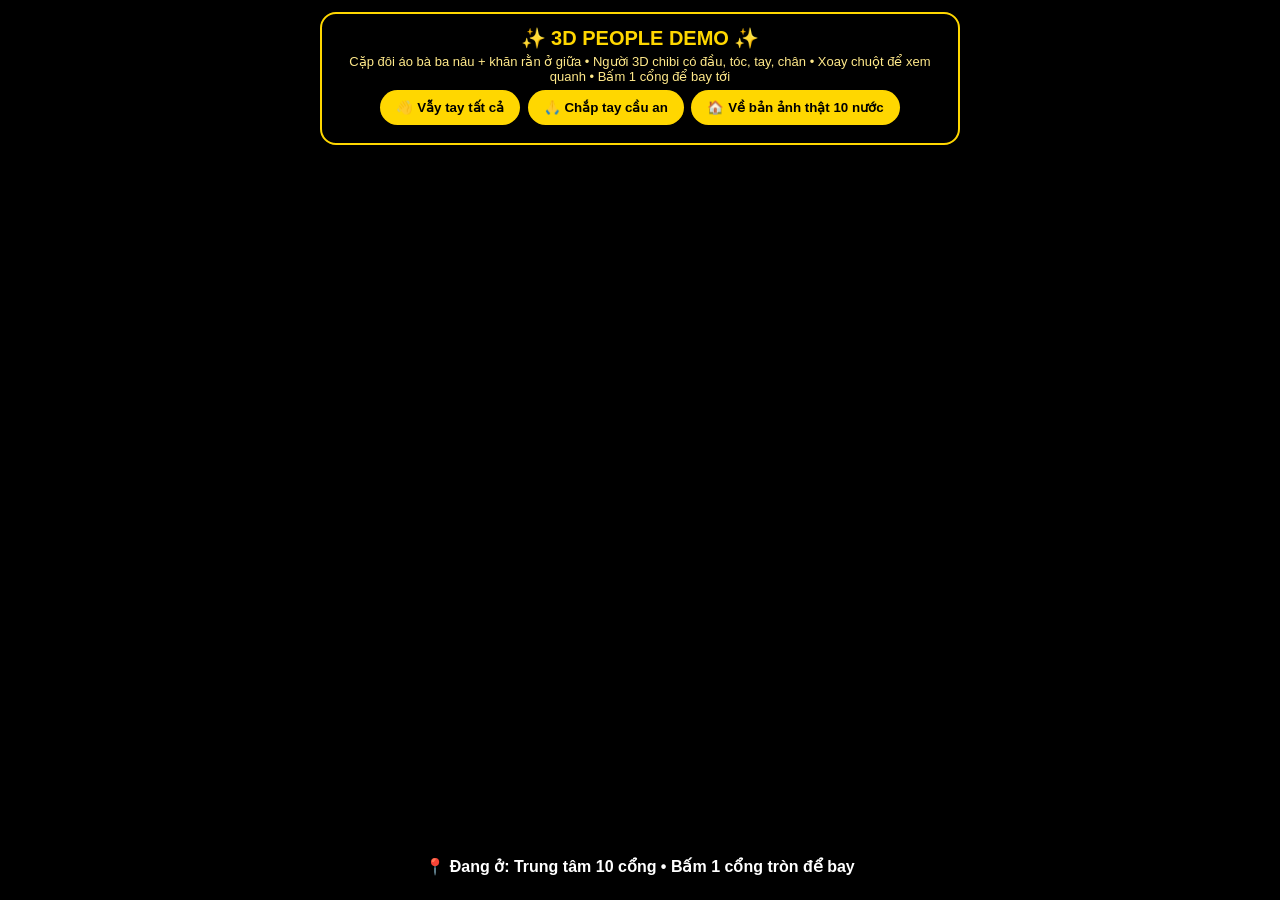
<file: 3d-people.html>
<!DOCTYPE html><html lang="vi"><head><meta charset="utf-8"><meta name="viewport" content="width=device-width,initial-scale=1">
<title>3D People Demo - Cặp đôi áo bà ba + 10 cổng</title>
<script type="importmap">{"imports":{"three":"https://unpkg.com/three@0.160.0/build/three.module.js","three/addons/":"https://unpkg.com/three@0.160.0/examples/jsm/"}}</script>
<style>body{margin:0;background:#000;color:#fff;font-family:Arial,sans-serif;overflow:hidden}
#ui{position:fixed;top:12px;left:50%;transform:translateX(-50%);z-index:2;text-align:center;background:rgba(0,0,0,.6);padding:12px 18px;border-radius:16px;border:2px solid gold}
#ui h1{margin:0;color:#ffd700;font-size:20px}#ui p{margin:4px 0;font-size:13px;color:#ffe98a}
#info{position:fixed;bottom:14px;left:50%;transform:translateX(-50%);z-index:2;background:rgba(0,0,0,.7);padding:10px 16px;border-radius:999px;font-weight:800}
button{border:0;border-radius:999px;padding:10px 16px;font-weight:800;cursor:pointer;background:#ffd700;margin:2px}
canvas{display:block}</style></head><body>
<div id="ui"><h1>✨ 3D PEOPLE DEMO ✨</h1><p>Cặp đôi áo bà ba nâu + khăn rằn ở giữa • Người 3D chibi có đầu, tóc, tay, chân • Xoay chuột để xem quanh • Bấm 1 cổng để bay tới</p><p><button onclick="waveAll()">👋 Vẫy tay tất cả</button> <button onclick="prayAll()">🙏 Chắp tay cầu an</button> <button onclick="location.href='3d.html'">🏠 Về bản ảnh thật 10 nước</button></p></div>
<div id="info">📍 Đang ở: Trung tâm 10 cổng • Bấm 1 cổng tròn để bay</div>
<script type="module">
import * as THREE from 'three'; import {OrbitControls} from 'three/addons/controls/OrbitControls.js';
const scene=new THREE.Scene(); scene.background=new THREE.Color(0x050510); scene.fog=new THREE.Fog(0x050510,60,120);
const camera=new THREE.PerspectiveCamera(55,innerWidth/innerHeight,.1,300); camera.position.set(0,14,34);
const renderer=new THREE.WebGLRenderer({antialias:true}); renderer.setSize(innerWidth,innerHeight); document.body.appendChild(renderer.domElement);
const controls=new OrbitControls(camera,renderer.domElement); controls.target.set(0,2,0); controls.maxPolarAngle=1.45; controls.enableDamping=true;
scene.add(new THREE.AmbientLight(0xffffff,.7)); const sun=new THREE.DirectionalLight(0xffe9a8,1.2); sun.position.set(10,20,10); scene.add(sun);
const gold=new THREE.PointLight(0xffd700,2,60); gold.position.set(0,8,0); scene.add(gold);
// Sàn hologram
const floor=new THREE.Mesh(new THREE.CircleGeometry(26,64),new THREE.MeshStandardMaterial({color:0x0b1a3a,transparent:true,opacity:.85})); floor.rotation.x=-Math.PI/2; scene.add(floor);
const grid=new THREE.GridHelper(52,26,0xffd700,0x1e3a8a); grid.position.y=.02; grid.material.transparent=true; grid.material.opacity=.35; scene.add(grid);
// Đèn lồng vàng bay
const lanterns=[]; for(let i=0;i<14;i++){const m=new THREE.Mesh(new THREE.SphereGeometry(.45,16,16),new THREE.MeshStandardMaterial({color:0xffb300,emissive:0xff8f00,emissiveIntensity:1})); m.position.set((Math.random()-.5)*44,4+Math.random()*10,(Math.random()-.5)*44); scene.add(m); lanterns.push(m);}
// Người 3D chibi: đầu + tóc + thân áo + tay + chân, không phải viên nang
function makePerson({shirt=0x8d6e63,skin=0xffd9b3,hair=0x1a1a1a,hat=null,scale=1}={}){
 const g=new THREE.Group();
 const mat=(c)=>new THREE.MeshStandardMaterial({color:c,roughness:.7});
 const head=new THREE.Mesh(new THREE.SphereGeometry(.55,24,24),mat(skin)); head.position.y=2.15; g.add(head);
 const hairM=new THREE.Mesh(new THREE.SphereGeometry(.57,24,24,0,Math.PI*2,0,Math.PI*.55),mat(hair)); hairM.position.y=2.25; g.add(hairM);
 const eyeMat=new THREE.MeshBasicMaterial({color:0x111111});
 [-.2,.2].forEach(x=>{const e=new THREE.Mesh(new THREE.SphereGeometry(.06,8,8),eyeMat); e.position.set(x,2.2,.52); g.add(e);});
 const body=new THREE.Mesh(new THREE.CapsuleGeometry(.5,.7,6,16),mat(shirt)); body.position.y=1.15; g.add(body);
 if(hat){const h=new THREE.Mesh(new THREE.ConeGeometry(.7,.5,20),mat(hat)); h.position.y=2.75; g.add(h);}
 const armL=new THREE.Group(),armR=new THREE.Group(); armL.position.set(-.65,1.55,0); armR.position.set(.65,1.55,0);
 const armGeo=new THREE.CapsuleGeometry(.14,.5,4,12);
 const aL=new THREE.Mesh(armGeo,mat(shirt)); aL.position.y=-.35; armL.add(aL);
 const aR=new THREE.Mesh(armGeo,mat(shirt)); aR.position.y=-.35; armR.add(aR);
 g.add(armL,armR);
 const legGeo=new THREE.CapsuleGeometry(.16,.45,4,12);
 [-.25,.25].forEach(x=>{const l=new THREE.Mesh(legGeo,mat(0x333333)); l.position.set(x,.35,0); g.add(l);});
 g.scale.setScalar(scale); g.userData={armL,armR,baseY:g.position.y,phase:Math.random()*6};
 return g;
}
const people=[];
const couple=[makePerson({shirt:0x6d4c41,hair:0x111111,hat:0xd7ccc8}),makePerson({shirt:0x8d6e63,hair:0x222222,scale:.95})];
couple[0].position.set(-.9,0,2); couple[1].position.set(.9,0,2); couple.forEach(p=>{scene.add(p);people.push(p);});
// Du khách khác quanh trung tâm
const colors=[0xef4444,0x3b82f6,0x22c55e,0xec4899,0xf59e0b,0xa855f7];
for(let i=0;i<12;i++){const p=makePerson({shirt:colors[i%colors.length],hair:[0x111111,0x6b4226,0x000000][i%3]}); const a=i/12*Math.PI*2; p.position.set(Math.cos(a)*7,0,Math.sin(a)*7); p.rotation.y=-a+Math.PI/2; scene.add(p); people.push(p);}
// 10 cổng tròn vàng + tên nước
const NAMES=['VIỆT NAM','THÁI LAN','NHẬT BẢN','HÀN QUỐC','TRUNG QUỐC','PHÁP','MỸ','DUBAI','BALI','SINGAPORE'];
const COLORS=[0x16a34a,0xf59e0b,0xec4899,0x3b82f6,0xdc2626,0x2563eb,0x0ea5e9,0xf97316,0x14b8a6,0xef4444];
const portals=[]; const ray=new THREE.Raycaster(), mouse=new THREE.Vector2();
NAMES.forEach((n,i)=>{const a=i/10*Math.PI*2; const x=Math.cos(a)*17,z=Math.sin(a)*17;
 const ring=new THREE.Mesh(new THREE.TorusGeometry(2.2,.18,16,48),new THREE.MeshStandardMaterial({color:0xffd700,emissive:0xffd700,emissiveIntensity:.8}));
 ring.position.set(x,3.2,z); ring.lookAt(camera.position); scene.add(ring);
 const disc=new THREE.Mesh(new THREE.CircleGeometry(2,40),new THREE.MeshStandardMaterial({color:COLORS[i],transparent:true,opacity:.9}));
 disc.position.set(x,3.2,z); disc.lookAt(camera.position); disc.userData={index:i,name:n}; scene.add(disc); portals.push(disc);
 const glow=new THREE.PointLight(COLORS[i],1.2,12); glow.position.set(x,3.2,z); scene.add(glow);
});
function setInfo(t){document.getElementById('info').textContent=t;}
window.waveAll=()=>{people.forEach(p=>{p.userData.waving=true; setTimeout(()=>p.userData.waving=false,2500);}); setInfo('👋 Cả đoàn đang vẫy tay!');};
window.prayAll=()=>{people.forEach(p=>{p.userData.praying=true; p.userData.armL.rotation.x=-1.2; p.userData.armR.rotation.x=-1.2; setTimeout(()=>{p.userData.praying=false; p.userData.armL.rotation.x=0; p.userData.armR.rotation.x=0;},3000);}); setInfo('🙏 Cặp đôi đang chắp tay cầu an — Bình an • May mắn • Tài lộc');};
renderer.domElement.addEventListener('click',e=>{mouse.set(e.clientX/innerWidth*2-1,-(e.clientY/innerHeight)*2+1); ray.setFromCamera(mouse,camera); const hit=ray.intersectObjects(portals)[0]; if(hit){const d=hit.object.userData; setInfo('✈️ Đang bay tới '+d.name+' — cặp đôi áo bà ba đang ngồi phương tiện nước đó!'); camera.position.set(hit.object.position.x*.6,10,hit.object.position.z*.6+8);}}});
let t=0; (function loop(){requestAnimationFrame(loop); t+=.016; controls.update();
 people.forEach(p=>{const u=p.userData; p.position.y=u.baseY+Math.abs(Math.sin(t*2+u.phase))*.15; if(u.waving){u.armR.rotation.z=-2.4+Math.sin(t*12)*.5;} else if(!u.praying){u.armR.rotation.z=0;} u.armL.rotation.z=u.praying?-0.4:0;});
 lanterns.forEach((m,i)=>{m.position.y=4+Math.sin(t*.8+i)*1.5;}); gold.intensity=1.6+Math.sin(t*3)*.6; renderer.render(scene,camera);})();
addEventListener('resize',()=>{camera.aspect=innerWidth/innerHeight; camera.updateProjectionMatrix(); renderer.setSize(innerWidth,innerHeight);});
</script></body></html>
</file>
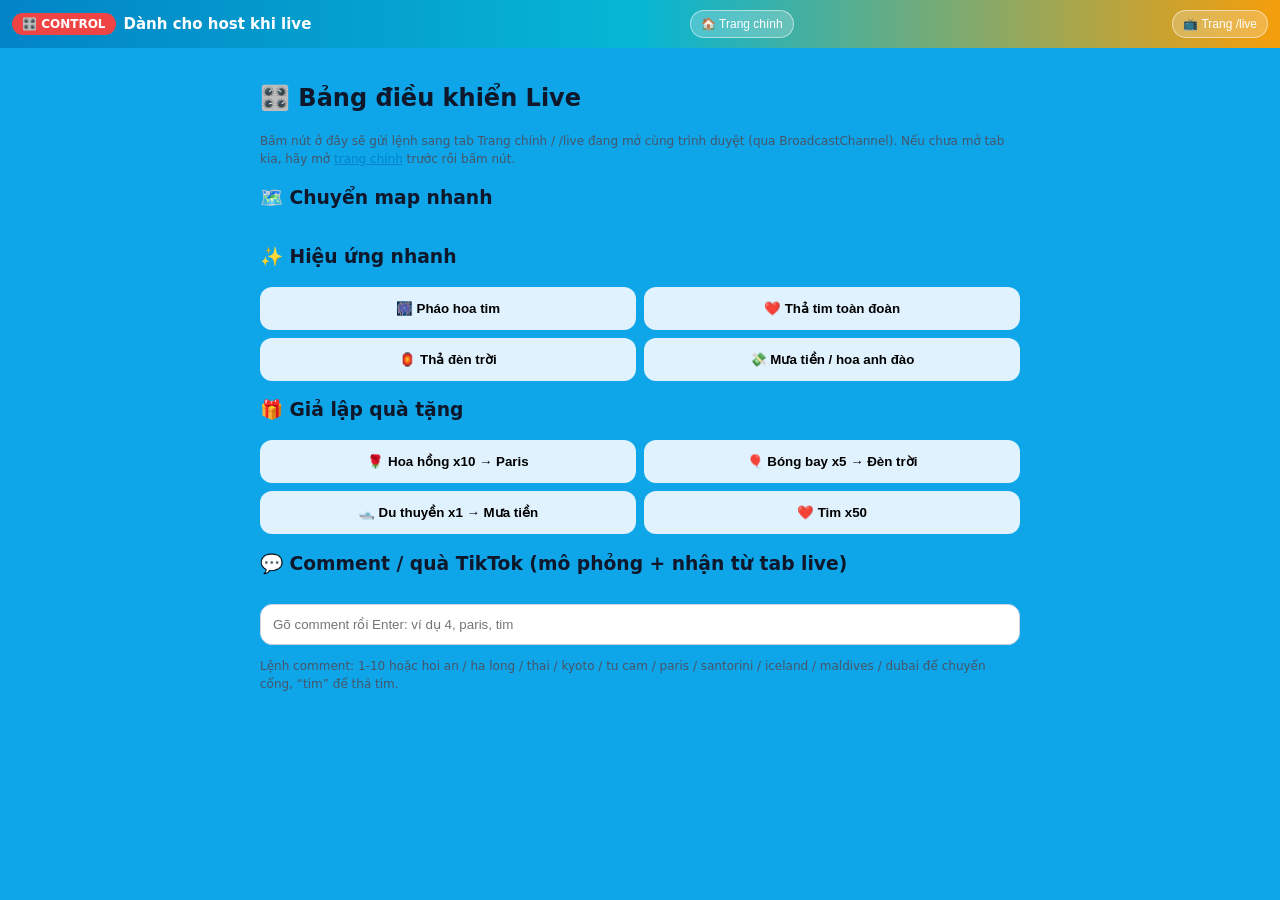
<file: control.html>
<!DOCTYPE html><html lang="vi"><head><meta charset="utf-8"><meta name="viewport" content="width=device-width,initial-scale=1">
<title>/control - Điều khiển Live</title><link rel="stylesheet" href="assets/style.css"><style>body{padding:64px 14px 60px}.wrap{max-width:760px;margin:auto}.quick{display:grid;grid-template-columns:1fr 1fr;gap:8px;margin:12px 0}.quick button{padding:14px}</style></head>
<body>
<header class="topbar"><span class="live">🎛️ CONTROL</span><b>Dành cho host khi live</b><button class="pill" onclick="location.href='index.html'">🏠 Trang chính</button><button class="pill" onclick="location.href='live.html'">📺 Trang /live</button></header>
<div class="wrap"><h2>🎛️ Bảng điều khiển Live</h2><p class="note">Bấm nút ở đây sẽ gửi lệnh sang tab Trang chính / /live đang mở cùng trình duyệt (qua BroadcastChannel). Nếu chưa mở tab kia, hãy mở <a href="index.html" target="_blank">trang chính</a> trước rồi bấm nút.</p>
<h3>🗺️ Chuyển map nhanh</h3><div class="quick" id="maps"></div>
<h3>✨ Hiệu ứng nhanh</h3><div class="quick">
<button onclick="sendEffect('firework')">🎆 Pháo hoa tim</button><button onclick="sendEffect('heart')">❤️ Thả tim toàn đoàn</button><button onclick="sendEffect('lantern')">🏮 Thả đèn trời</button><button onclick="sendEffect('rain')">💸 Mưa tiền / hoa anh đào</button>
</div>
<h3>🎁 Giả lập quà tặng</h3><div class="quick">
<button onclick="sendGift('Hoa hồng',10)">🌹 Hoa hồng x10 → Paris</button><button onclick="sendGift('Bóng bay',5)">🎈 Bóng bay x5 → Đèn trời</button><button onclick="sendGift('Du thuyền',1)">🛥️ Du thuyền x1 → Mưa tiền</button><button onclick="sendGift('Tim',50)">❤️ Tim x50</button>
</div>
<h3>💬 Comment / quà TikTok (mô phỏng + nhận từ tab live)</h3><div class="feed" id="feed"></div>
<input id="manual" placeholder="Gõ comment rồi Enter: ví dụ 4, paris, tim" style="width:100%;padding:12px;border:1px solid #cbd5e1;border-radius:12px;margin-top:10px">
<p class="note">Lệnh comment: 1-10 hoặc hoi an / ha long / thai / kyoto / tu cam / paris / santorini / iceland / maldives / dubai để chuyển cổng, “tim” để thả tim.</p>
</div><div id="giftPopup"></div>
<script type="module">
import {MAPS} from './assets/world.js'; import {state,addFeed,showGift} from './assets/app.js';
const mapsEl=document.getElementById('maps'); MAPS.forEach((m,i)=>{const b=document.createElement('button'); b.textContent=m.emoji+' '+m.short; b.onclick=()=>{state.channel&&state.channel.postMessage({type:'map',index:i}); addFeed('Host','đã chuyển map → '+m.name);}; mapsEl.appendChild(b);});
window.sendEffect=e=>{state.channel&&state.channel.postMessage({type:'effect',effect:e}); addFeed('Host','đã bật hiệu ứng '+e);};
window.sendGift=(gift,count)=>{state.channel&&state.channel.postMessage({type:'gift',user:'ViewerDemo',gift,count}); showGift('ViewerDemo',gift,count); addFeed('ViewerDemo','đã tặng '+gift+' x'+count,gift);};
document.getElementById('manual').addEventListener('keydown',e=>{if(e.key==='Enter'&&e.target.value.trim()){const t=e.target.value.trim(); addFeed('Bạn',t); const mapBy={'1':0,'2':1,'3':2,'4':3,'5':4,'6':5,'7':6,'8':7,'9':8,'10':9}; if(mapBy[t]!==undefined)state.channel&&state.channel.postMessage({type:'map',index:mapBy[t]}); if(t.toLowerCase().includes('tim'))sendEffect('heart'); e.target.value='';}});
if(state.channel){state.channel.onmessage=e=>{const d=e.data||{}; if(d.type==='chat')addFeed(d.user,d.text,d.gift); if(d.type==='gift')showGift(d.user,d.gift,d.count);};}
// Feed mô phỏng để host thấy giao diện khi chưa có live thật
const names=['Minh','Hằng','An','Linh','Tuấn']; setInterval(()=>{const u=names[Math.floor(Math.random()*names.length)]; const pool=['3','paris','tim','hoi an','10','thai','maldives']; addFeed(u,pool[Math.floor(Math.random()*pool.length)]);},7000);
</script></body></html>
</file>
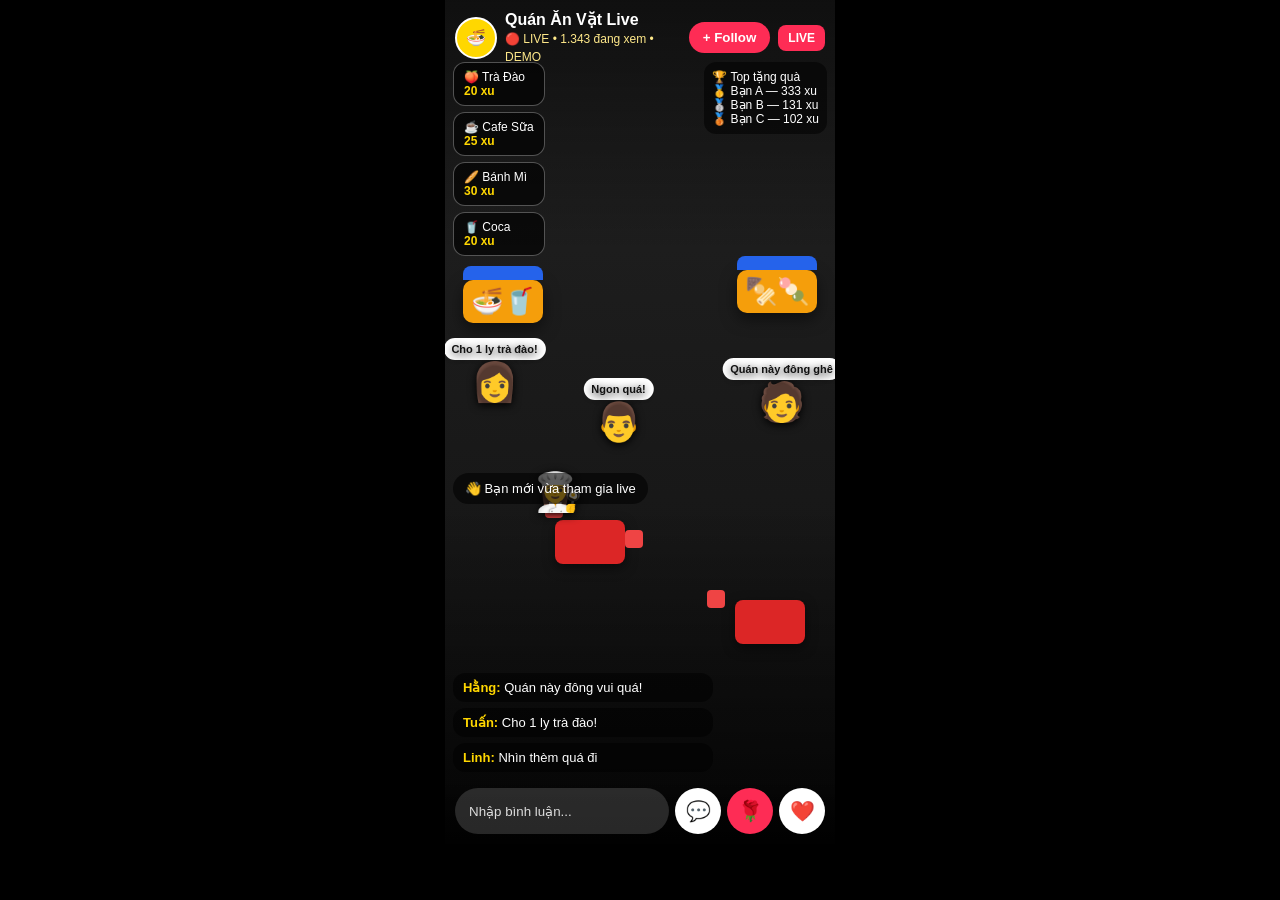
<file: live-street.html>
<!DOCTYPE html><html lang="vi"><head><meta charset="utf-8"><meta name="viewport" content="width=device-width,initial-scale=1">
<title>Live Dọc - Quán Ăn Vặt Vỉa Hè</title>
<style>
*{box-sizing:border-box}body{margin:0;background:#000;display:flex;justify-content:center;font-family:Arial,Helvetica,sans-serif}
.phone{position:relative;width:390px;max-width:100vw;height:844px;max-height:100vh;overflow:hidden;background:#111;color:#fff}
.bg{position:absolute;inset:0;background:url('https://img.vietcetera.com/uploads/images/17-dec-2021/ak1a8524-min.jpg') center/cover no-repeat,linear-gradient(#222,#111)}
.bg:after{content:'';position:absolute;inset:0;background:linear-gradient(180deg,rgba(0,0,0,.55),transparent 30%,transparent 60%,rgba(0,0,0,.75))}
.top{position:absolute;top:0;left:0;right:0;z-index:5;padding:10px;display:flex;align-items:center;gap:8px}
.avatar{width:42px;height:42px;border-radius:50%;background:#ffd700;color:#000;font-weight:900;display:flex;align-items:center;justify-content:center;border:2px solid #fff;flex-shrink:0}
.follow{background:#fe2c55;color:#fff;border:0;border-radius:999px;padding:8px 14px;font-weight:800;cursor:pointer}
.livebadge{background:#fe2c55;padding:6px 10px;border-radius:8px;font-weight:800;font-size:12px}
.viewers{font-size:12px;background:rgba(0,0,0,.55);padding:6px 10px;border-radius:999px}
.menu{position:absolute;top:62px;left:8px;z-index:5;display:flex;flex-direction:column;gap:6px}
.chip{background:rgba(0,0,0,.65);border:1px solid rgba(255,255,255,.3);color:#fff;border-radius:12px;padding:7px 10px;font-size:12px;text-align:left;cursor:pointer}
.chip b{color:#ffd700}
.leader{position:absolute;top:62px;right:8px;z-index:5;background:rgba(0,0,0,.55);border-radius:12px;padding:8px;font-size:12px;text-align:left}
.leader b{color:#ffd700}
.scene{position:absolute;inset:0;z-index:2}
.cart{position:absolute;background:#f59e0b;border-radius:10px;padding:6px 8px;font-size:26px;box-shadow:0 6px 16px rgba(0,0,0,.5)}
.cart .roof{position:absolute;top:-14px;left:0;right:0;height:14px;background:#2563eb;border-radius:8px 8px 0 0}
.table{position:absolute;background:#dc2626;border-radius:8px;box-shadow:0 4px 12px rgba(0,0,0,.5)}
.chair{position:absolute;width:18px;height:18px;background:#ef4444;border-radius:4px}
.person{position:absolute;text-align:center;font-size:38px;text-shadow:0 2px 8px #000;animation:bob 2.5s ease-in-out infinite}
.person .bubble{position:absolute;bottom:44px;left:50%;transform:translateX(-50%);background:#fff;color:#111;font-size:11px;padding:5px 8px;border-radius:12px;white-space:nowrap;font-weight:700}
@keyframes bob{0%,100%{transform:translateY(0)}50%{transform:translateY(-6px)}}
.feed{position:absolute;left:8px;bottom:72px;z-index:6;width:260px;display:flex;flex-direction:column;gap:6px}
.msg{background:rgba(0,0,0,.55);border-radius:12px;padding:7px 10px;font-size:13px}
.msg b{color:#ffd700}
.join{position:absolute;left:8px;bottom:340px;z-index:6;background:rgba(0,0,0,.6);padding:8px 12px;border-radius:999px;font-size:13px}
.giftfly{position:absolute;right:16px;bottom:180px;z-index:7;font-size:42px;animation:fly 2.5s ease-out forwards}
@keyframes fly{from{transform:translateY(40px) scale(.6);opacity:0}20%{opacity:1}to{transform:translateY(-220px) scale(1.2);opacity:0}}
.bottom{position:absolute;left:0;right:0;bottom:0;z-index:8;display:flex;gap:6px;padding:10px;background:linear-gradient(180deg,transparent,rgba(0,0,0,.85))}
.bottom input{flex:1;border:0;border-radius:999px;padding:12px 14px;background:rgba(255,255,255,.15);color:#fff;outline:none}
.bottom input::placeholder{color:#ddd}
.bottom button{border:0;border-radius:50%;width:46px;height:46px;font-size:20px;cursor:pointer;background:#fff}
.bottom button.rose{background:#fe2c55;color:#fff}
.toast{position:absolute;top:120px;left:50%;transform:translateX(-50%);z-index:9;background:#ffd700;color:#000;font-weight:800;padding:10px 16px;border-radius:999px;white-space:nowrap;display:none}
@media(max-width:420px){.phone{height:100vh}}
</style></head><body>
<div class="phone">
<div class="bg"></div>
<div class="top"><div class="avatar">🍜</div><div style="flex:1;text-align:left"><b>Quán Ăn Vặt Live</b><br><span style="font-size:12px;color:#ffe98a">🔴 LIVE • <span id="viewCount">1.343</span> đang xem • DEMO</span></div><button class="follow" onclick="this.textContent='✓ Đang theo dõi'">+ Follow</button><span class="livebadge">LIVE</span></div>
<div class="menu">
<button class="chip" onclick="order('Trà Đào')">🍑 Trà Đào<br><b>20 xu</b></button>
<button class="chip" onclick="order('Cafe Sữa')">☕ Cafe Sữa<br><b>25 xu</b></button>
<button class="chip" onclick="order('Bánh Mì')">🥖 Bánh Mì<br><b>30 xu</b></button>
<button class="chip" onclick="order('Coca')">🥤 Coca<br><b>20 xu</b></button>
</div>
<div class="leader">🏆 Top tặng quà<br>🥇 Bạn A — 333 xu<br>🥈 Bạn B — 131 xu<br>🥉 Bạn C — 102 xu</div>
<div class="scene">
<div class="cart" style="left:18px;top:280px"><div class="roof"></div>🍜🥤</div>
<div class="cart" style="right:18px;top:270px"><div class="roof"></div>🍢🍡</div>
<div class="table" style="left:110px;top:520px;width:70px;height:44px"></div>
<div class="chair" style="left:100px;top:500px"></div><div class="chair" style="left:180px;top:530px"></div>
<div class="table" style="right:30px;top:600px;width:70px;height:44px"></div>
<div class="chair" style="right:110px;top:590px"></div>
<div class="person" style="left:26px;top:360px"><div class="bubble">Cho 1 ly trà đào!</div>👩</div>
<div class="person" style="left:150px;top:400px;animation-delay:.5s"><div class="bubble">Ngon quá!</div>👨</div>
<div class="person" style="right:30px;top:380px;animation-delay:1s"><div class="bubble">Quán này đông ghê</div>🧑</div>
<div class="person" style="left:90px;top:470px;animation-delay:1.4s">👩‍🍳</div>
</div>
<div class="join" id="joinMsg">👋 Bạn mới vừa tham gia live</div>
<div class="feed" id="feed"></div>
<div class="bottom"><input id="cmt" placeholder="Nhập bình luận..." onkeydown="if(event.key==='Enter')sendCmt()"><button onclick="sendCmt()">💬</button><button class="rose" onclick="sendRose()">🌹</button><button onclick="sendHeart()">❤️</button></div>
<div class="toast" id="toast"></div>
</div>
<script>
const feed=document.getElementById('feed');
const names=['Minh','Hằng','Tuấn','Linh','An','Phương','Khánh','Vy'];
function addMsg(name,text){const d=document.createElement('div');d.className='msg';d.innerHTML='<b>'+name+':</b> '+text;feed.appendChild(d);while(feed.children.length>5)feed.removeChild(feed.firstChild);}
function toast(t){const el=document.getElementById('toast');el.textContent=t;el.style.display='block';setTimeout(()=>el.style.display='none',2500);}
function order(m){toast('✅ Đã gọi '+m+' — chờ 1 chút nhé!');addMsg('Bạn','Đã gọi '+m);}
function sendCmt(){const v=document.getElementById('cmt').value.trim();if(!v)return;addMsg('Bạn',v);document.getElementById('cmt').value='';}
function sendRose(){const g=document.createElement('div');g.className='giftfly';g.textContent='🌹 x1';document.querySelector('.phone').appendChild(g);setTimeout(()=>g.remove(),2600);addMsg('Bạn','đã tặng 🌹 Hoa hồng x1');toast('🌹 Cảm ơn Bạn đã tặng Hoa hồng!');}
function sendHeart(){toast('❤️ Bạn đã thả tim!');}
const comments=['Quán này ở đâu vậy?','Nhìn ngon quá đi','Cho 1 phần bánh mì','Trà đào best luôn','Đông vui quá','Ship không shop?'];
setInterval(()=>{addMsg(names[Math.floor(Math.random()*names.length)],comments[Math.floor(Math.random()*comments.length)]);},4500);
setInterval(()=>{document.getElementById('joinMsg').textContent='👋 '+names[Math.floor(Math.random()*names.length)]+' vừa tham gia live';document.getElementById('viewCount').textContent=(1300+Math.floor(Math.random()*120)).toLocaleString('vi-VN');},7000);
addMsg('Hằng','Quán này đông vui quá!');addMsg('Tuấn','Cho 1 ly trà đào!');addMsg('Linh','Nhìn thèm quá đi');
</script></body></html>
</file>
<file: assets/style.css>
*{box-sizing:border-box}html,body{margin:0;padding:0;font-family:Inter,system-ui,-apple-system,Segoe UI,Roboto,Arial,sans-serif;background:#0ea5e9;color:#0f172a;overflow-x:hidden}
a{color:#0284c7}
.topbar{position:fixed;top:0;left:0;right:0;z-index:20;display:flex;align-items:center;gap:8px;padding:10px 12px;background:linear-gradient(90deg,#0284c7,#06b6d4,#f59e0b);color:#fff}
.topbar b{font-size:15px}.live{ background:#ef4444;color:#fff;border-radius:999px;padding:4px 10px;font-weight:800;font-size:12px;white-space:nowrap}
.live small{font-weight:400}.pill{margin-left:auto;background:rgba(255,255,255,.22);border:1px solid rgba(255,255,255,.5);color:#fff;border-radius:999px;padding:6px 10px;font-size:12px;cursor:pointer}
#canvasWrap{position:fixed;inset:52px 0 172px 0;background:#87ceeb}
#canvasWrap canvas{width:100%;height:100%;display:block;touch-action:none}
#mapTitle{position:absolute;left:12px;top:12px;background:rgba(255,255,255,.92);border-radius:16px;padding:10px 14px;box-shadow:0 4px 20px rgba(0,0,0,.15);max-width:82vw}
#mapTitle h1{margin:0;font-size:20px}#mapTitle p{margin:2px 0 0;color:#475569;font-size:13px}
#userBadge{position:absolute;right:12px;top:12px;background:#fff;border-radius:999px;padding:8px 12px;font-weight:700;box-shadow:0 4px 16px rgba(0,0,0,.15);font-size:13px}
.ticker{position:fixed;top:52px;left:0;right:0;z-index:19;background:#111827;color:#fde68a;overflow:hidden;white-space:nowrap;padding:7px 0;font-size:13px}
.ticker span{display:inline-block;padding-left:100%;animation:tick 28s linear infinite}
@keyframes tick{from{transform:translateX(0)}to{transform:translateX(-100%)}}
.actions{position:fixed;left:0;right:0;bottom:118px;z-index:20;display:flex;justify-content:center;gap:8px;padding:0 10px;flex-wrap:wrap}
.actions button{border:0;border-radius:999px;padding:12px 14px;font-size:14px;font-weight:800;cursor:pointer;background:#fff;box-shadow:0 4px 16px rgba(0,0,0,.18)}
.actions button.primary{background:#f59e0b;color:#fff}
.mapbar{position:fixed;left:0;right:0;bottom:42px;z-index:20;display:flex;gap:6px;padding:8px;background:rgba(255,255,255,.94);overflow-x:auto;box-shadow:0 -2px 16px rgba(0,0,0,.12)}
.mapbar button{flex:1;min-width:92px;border:2px solid transparent;border-radius:14px;padding:8px 4px;background:#f1f5f9;cursor:pointer;font-size:12px;line-height:1.2}
.mapbar button.active{border-color:#f59e0b;background:#fff7ed}
.mapbar b{display:block;font-size:18px}
footer{position:fixed;left:0;right:0;bottom:0;z-index:20;background:#0f172a;color:#fff;text-align:center;padding:10px;font-size:12px}
.modal{position:fixed;inset:0;z-index:50;background:rgba(0,0,0,.55);display:none;align-items:center;justify-content:center;padding:16px}
.modal.open{display:flex}
.card{background:#fff;border-radius:20px;padding:18px;max-width:520px;width:100%;max-height:88vh;overflow:auto}
.card img{width:100%;border-radius:14px}.card h2{margin:0 0 8px}.card button{border:0;border-radius:999px;padding:11px 16px;font-weight:800;cursor:pointer;background:#0ea5e9;color:#fff;margin:6px 6px 0 0}
.card button.ghost{background:#e2e8f0;color:#0f172a}
.passrow{display:flex;justify-content:space-between;padding:8px 0;border-bottom:1px solid #e2e8f0;font-size:14px}
#flyOverlay{position:fixed;inset:0;z-index:60;background:linear-gradient(#7dd3fc,#fef3c7);display:none;align-items:center;justify-content:center;flex-direction:column;font-size:64px}
#flyOverlay.show{display:flex}#flyOverlay p{font-size:18px;font-weight:800}
#giftPopup{position:fixed;left:50%;top:22%;transform:translateX(-50%);z-index:70;background:#fff;border:4px solid #f59e0b;border-radius:24px;padding:20px;max-width:92vw;text-align:center;display:none;box-shadow:0 20px 60px rgba(0,0,0,.35);font-weight:800}
#giftPopup.show{display:block;animation:pop .4s ease}
@keyframes pop{from{transform:translateX(-50%) scale(.7)}to{transform:translateX(-50%) scale(1)}}
.musicbar{position:fixed;z-index:30;right:10px;top:96px;background:rgba(15,23,42,.92);color:#fff;border-radius:16px;padding:10px 12px;width:290px;max-width:88vw;box-shadow:0 10px 30px rgba(0,0,0,.3);font-size:13px;line-height:1.5}
.musicbar b{display:block;font-size:13px}.musicbar button{border:0;border-radius:999px;padding:7px 10px;font-weight:700;cursor:pointer;background:#f59e0b;color:#fff;margin:4px 4px 0 0;font-size:12px}.musicbar button.ghost{background:#334155}.musicbar input[type=range]{width:100%}
#prayText{position:fixed;left:50%;top:30%;transform:translateX(-50%);z-index:80;text-align:center;font-size:42px;font-weight:900;color:#facc15;text-shadow:0 4px 20px rgba(0,0,0,.6);display:none;pointer-events:none}
#prayText.show{display:block;animation:pop .5s ease}
.panel{position:fixed;z-index:25;right:10px;bottom:180px;left:10px;background:rgba(255,255,255,.96);border-radius:18px;padding:12px;box-shadow:0 10px 30px rgba(0,0,0,.2);max-height:38vh;overflow:auto}
.panel input,.panel select{width:100%;padding:11px;border:1px solid #cbd5e1;border-radius:12px;font-size:15px;margin:6px 0}
.feed{font-size:14px;line-height:1.5}.feed div{padding:6px 0;border-bottom:1px solid #eef2f7}
.grid2{display:grid;grid-template-columns:1fr 1fr;gap:8px}.grid2 button,.quick button{border:0;border-radius:12px;padding:11px;background:#e0f2fe;font-weight:700;cursor:pointer}
.note{font-size:12px;color:#475569;line-height:1.5}
@media(min-width:900px){.panel{left:auto;width:380px;bottom:190px}.actions{bottom:122px}#canvasWrap{inset:52px 0 176px 0}}
</file>
